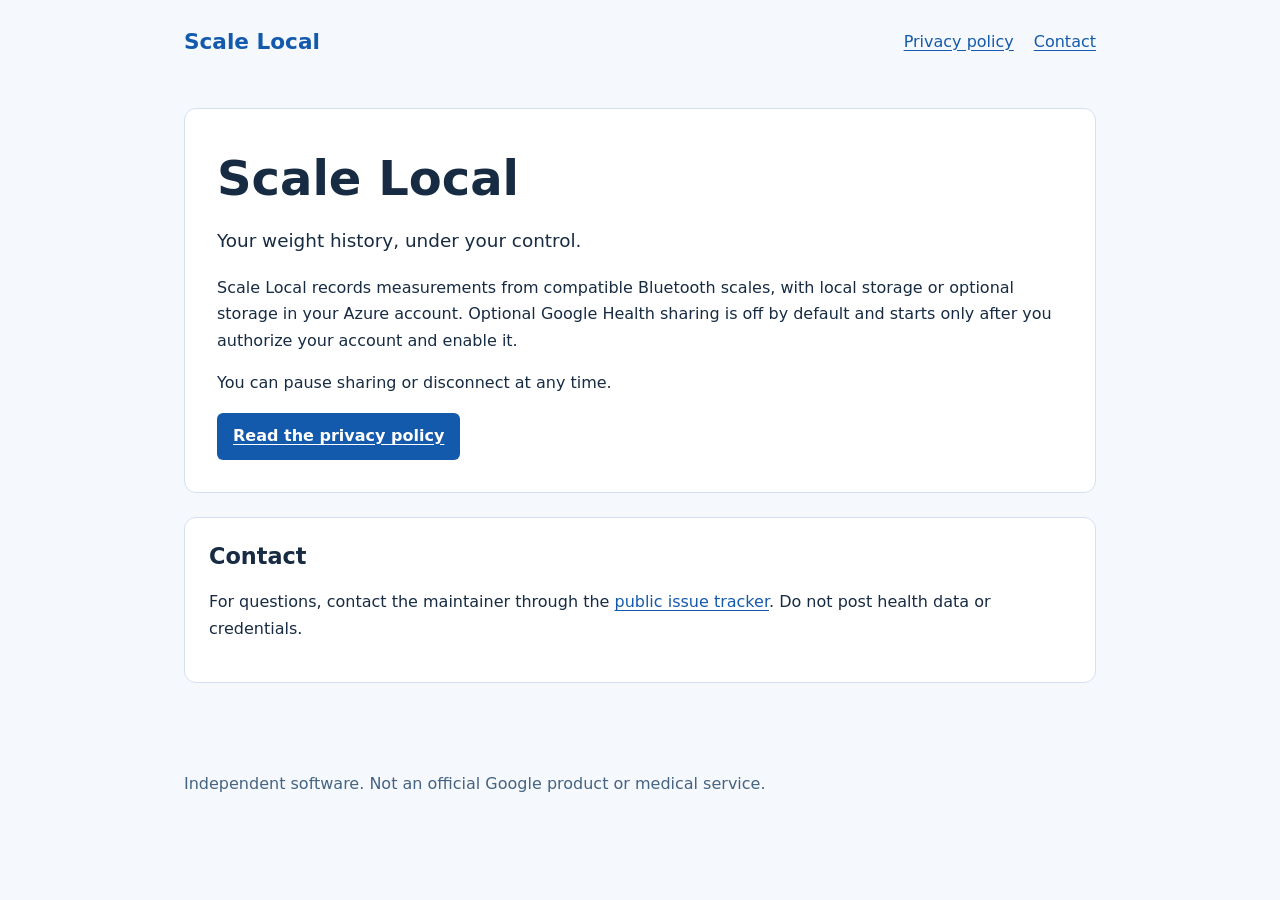
<file: index.html>
<!doctype html>
<html lang="en">
<head>
  <meta charset="utf-8">
  <meta name="viewport" content="width=device-width, initial-scale=1">
  <meta name="description" content="Scale Local records weight history, with optional Azure storage and Google Health sharing.">
  <meta name="referrer" content="no-referrer">
  <title>Scale Local</title>
  <link rel="stylesheet" href="./style.css">
</head>
<body>
  <header class="site-header">
    <a class="brand" href="./">Scale Local</a>
    <nav aria-label="Main navigation">
      <a href="./privacy.html">Privacy policy</a>
      <a href="https://github.com/sathyaj01/sathyaj01.github.io/issues">Contact</a>
    </nav>
  </header>
  <main>
    <section class="hero" aria-labelledby="intro">
      <h1 id="intro">Scale Local</h1>
      <p class="lead">Your weight history, under your control.</p>
      <p>Scale Local records measurements from compatible Bluetooth scales,
        with local storage or optional storage in your Azure account.
        Optional Google Health sharing is off by default and starts only after
        you authorize your account and enable it.</p>
      <p>You can pause sharing or disconnect at any time.</p>
      <a class="button" href="./privacy.html">Read the privacy policy</a>
    </section>
    <section aria-labelledby="contact">
      <h2 id="contact">Contact</h2>
      <p>For questions, contact the maintainer through the
        <a href="https://github.com/sathyaj01/sathyaj01.github.io/issues">public issue tracker</a>.
        Do not post health data or credentials.</p>
    </section>
  </main>
  <footer>
    <p>Independent software. Not an official Google product or medical service.</p>
  </footer>
</body>
</html>
</file>
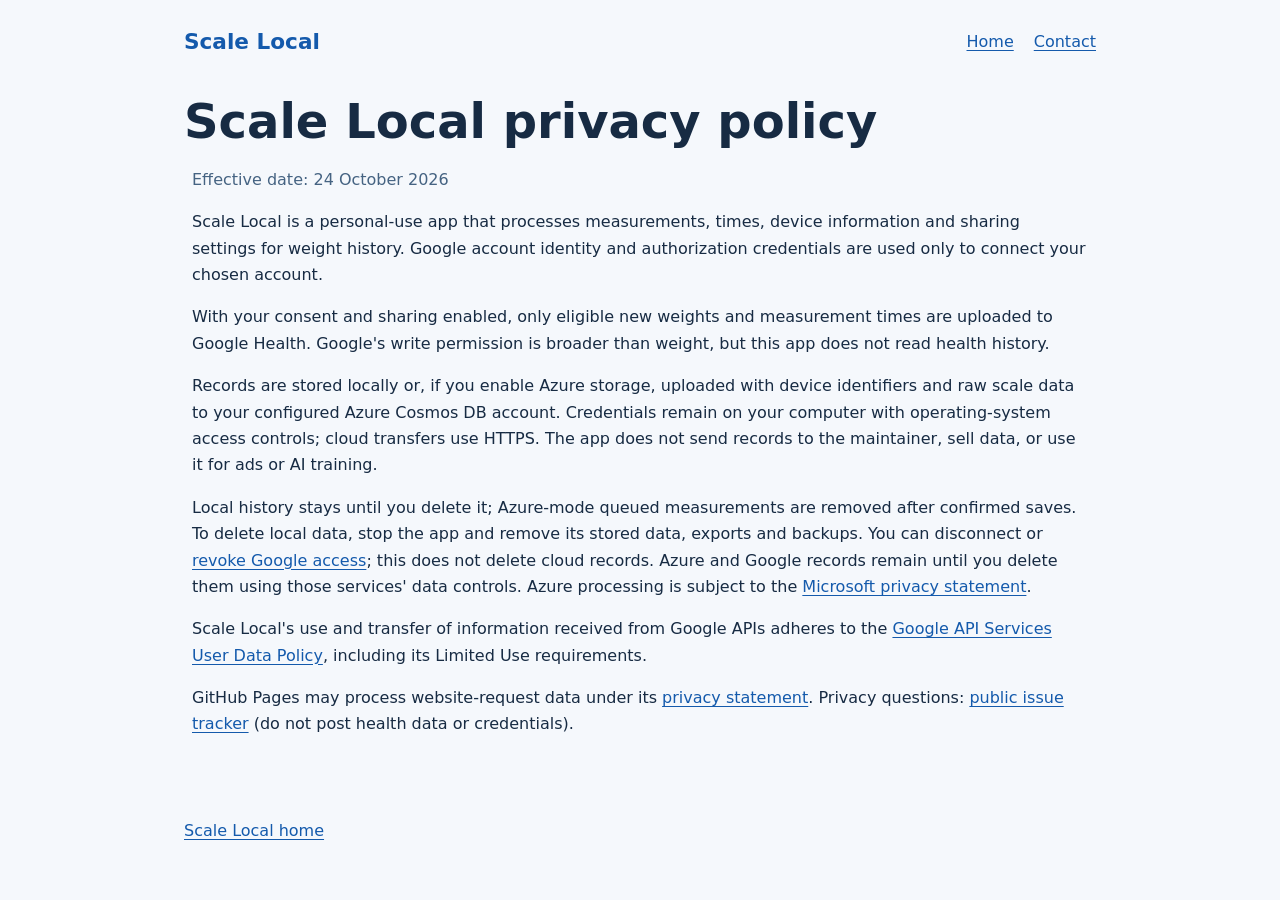
<file: privacy.html>
<!doctype html>
<html lang="en">
<head>
  <meta charset="utf-8">
  <meta name="viewport" content="width=device-width, initial-scale=1">
  <meta name="description" content="Scale Local's privacy policy for personal weight tracking and optional Google Health sharing.">
  <meta name="referrer" content="no-referrer">
  <title>Privacy policy | Scale Local</title>
  <link rel="stylesheet" href="./style.css">
</head>
<body>
  <header class="site-header">
    <a class="brand" href="./">Scale Local</a>
    <nav aria-label="Main navigation">
      <a href="./">Home</a>
      <a href="https://github.com/sathyaj01/sathyaj01.github.io/issues">Contact</a>
    </nav>
  </header>
  <main class="policy">
    <h1>Scale Local privacy policy</h1>
    <p class="muted">Effective date: 24 October 2026</p>
    <p>Scale Local is a personal-use app that processes measurements, times,
      device information and sharing settings for weight history. Google account
      identity and authorization credentials are used only to connect your
      chosen account.</p>
    <p>With your consent and sharing enabled, only eligible new weights and
      measurement times are uploaded to Google Health. Google's write permission
      is broader than weight, but this app does not read health history.</p>
    <p>Records are stored locally or, if you enable Azure storage, uploaded with
      device identifiers and raw scale data to your configured Azure Cosmos DB account.
      Credentials remain on your computer with operating-system access controls;
      cloud transfers use HTTPS. The app does not send records to the maintainer,
      sell data, or use it for ads or AI training.</p>
    <p>Local history stays until you delete it; Azure-mode queued measurements
      are removed after confirmed saves. To delete local data, stop the app and
      remove its stored data, exports and backups. You can disconnect or
      <a href="https://myaccount.google.com/connections">revoke Google access</a>;
      this does not delete cloud records. Azure and Google records remain until
      you delete them using those services' data controls. Azure processing is
      subject to the
      <a href="https://www.microsoft.com/privacy/privacystatement">Microsoft privacy statement</a>.</p>
    <p>Scale Local's use and transfer of information received from Google APIs
      adheres to the
      <a href="https://developers.google.com/terms/api-services-user-data-policy">Google API Services User Data Policy</a>,
      including its Limited Use requirements.</p>
    <p>GitHub Pages may process website-request data under its
      <a href="https://docs.github.com/en/site-policy/privacy-policies/github-general-privacy-statement">privacy statement</a>.
      Privacy questions:
      <a href="https://github.com/sathyaj01/sathyaj01.github.io/issues">public issue tracker</a>
      (do not post health data or credentials).</p>
  </main>
  <footer>
    <p><a href="./">Scale Local home</a></p>
  </footer>
</body>
</html>
</file>
<file: style.css>
:root {
  color-scheme: light dark;
  font-family: system-ui, -apple-system, "Segoe UI", sans-serif;
  line-height: 1.65;
  color: #172b43;
  background: #f5f8fc;
}
* { box-sizing: border-box; }
body { margin: 0; }
a { color: #145aac; text-underline-offset: 0.2em; }
a:focus-visible { outline: 3px solid #df8500; outline-offset: 4px; }
.site-header, main, footer { max-width: 960px; margin: 0 auto; padding: 1.5rem; }
.site-header { display: flex; flex-wrap: wrap; align-items: center; gap: 1rem; justify-content: space-between; }
.brand { font-size: 1.35rem; font-weight: 750; text-decoration: none; }
nav { display: flex; gap: 1.25rem; }
main { padding-top: 0; }
section { margin: 1.5rem 0; padding: 1.5rem; border: 1px solid #d5e0ee; border-radius: 12px; background: #fff; }
.hero { padding: 2rem; }
.eyebrow { color: #456382; font-size: 0.8rem; font-weight: 700; letter-spacing: 0.1em; }
h1 { line-height: 1.2; font-size: clamp(2rem, 5vw, 3rem); margin: 0.6rem 0 1rem; }
h2 { line-height: 1.3; font-size: 1.4rem; margin-top: 0; }
.lead { font-size: 1.15rem; }
.muted, footer { color: #456382; }
.button { display: inline-block; padding: 0.65rem 1rem; border-radius: 6px; background: #145aac; color: #fff; font-weight: 650; }
li { margin: 0.5rem 0; }
code { font-size: 0.9em; overflow-wrap: anywhere; }
.policy > p { padding: 0 0.5rem; }
@media (prefers-color-scheme: dark) {
  :root { color: #e4edf7; background: #0f1824; }
  section { border-color: #304359; background: #182638; }
  a { color: #9ccaff; }
  .eyebrow, .muted, footer { color: #b0c4dc; }
  .button { color: #fff; }
}
</file>
